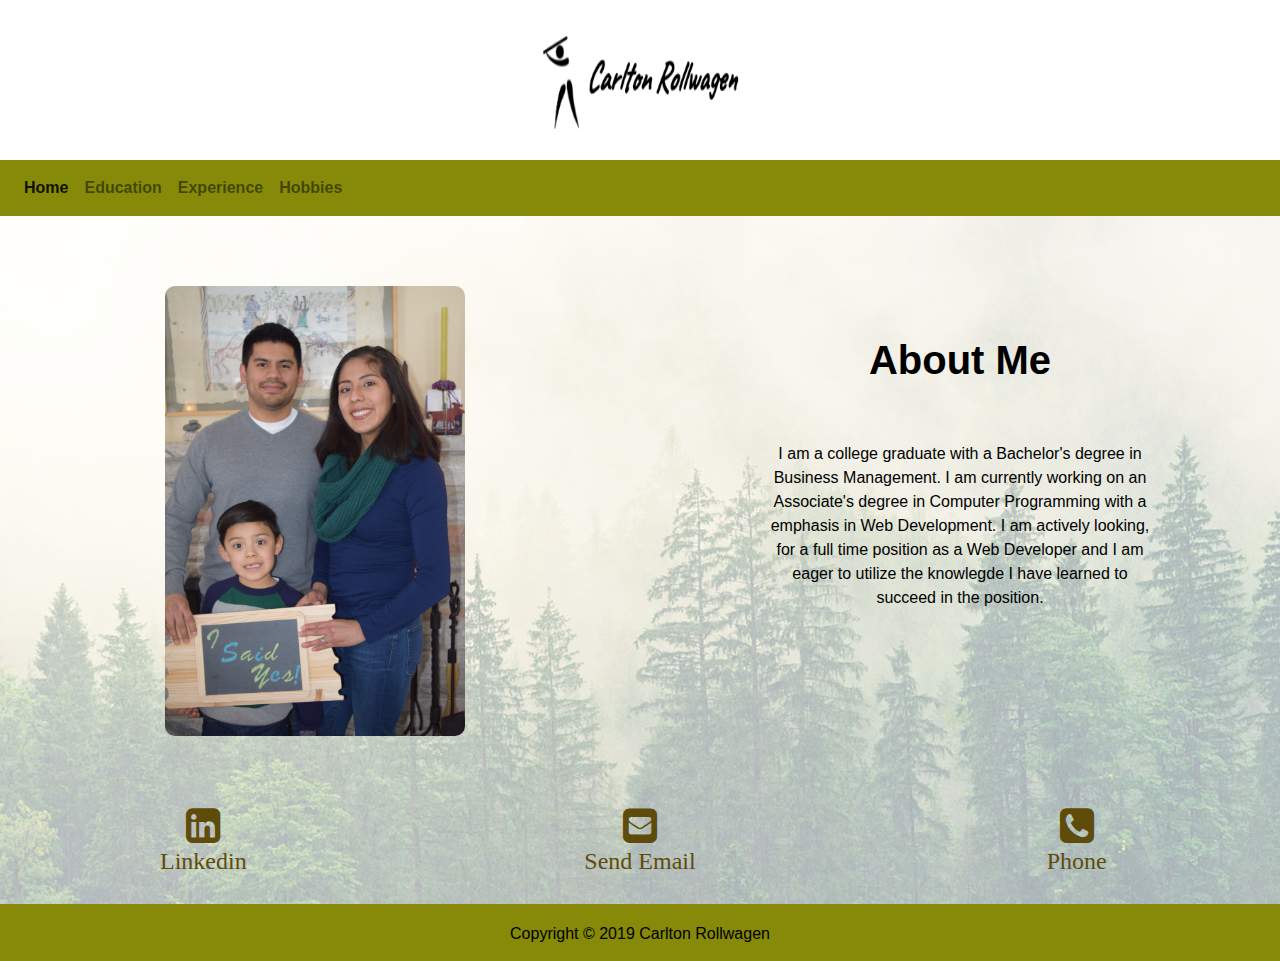
<file: index.html>
<!DOCTYPE html>
<html lang="en">


<head>
	<meta charset="UTF-8">
	<link rel='icon' href='favicon.ico' type='image/x-icon'/>
	<title>Carlton Rollwagen</title>
	<meta name="viewport" content="width=device-width, initial-scale=1">
    <meta name="description" content="This is the website description">
   	<link href='https://fonts.googleapis.com/css?family=Libre+Baskerville:400,400italic,700' rel='stylesheet' type='text/css'>
   	<link rel="stylesheet" href="https://maxcdn.bootstrapcdn.com/bootstrap/4.1.3/css/bootstrap.min.css">
 	<link rel="stylesheet" type="text/css" href="https://maxcdn.bootstrapcdn.com/font-awesome/4.6.3/css/font-awesome.min.css" >
    <link rel="stylesheet" type="text/css" href="final.css">
</head>
<body>
<header>
	<img src="images/logo.jpg" alt="Logo" height="100px" width="200px">
</header>
	<nav class="navbar navbar-expand-sm navbar-light" style="background-color:#868A08">
		<button class="navbar-toggler" type="button" data-toggle="collapse" data-target="#navbarSupportedContent" aria-controls="navbarSupportedContent" aria-expanded="false" aria-label="Toggle navigation">
   		<span class="navbar-toggler-icon"></span>
 		</button>
  			<div class="collapse navbar-collapse" id="navbarSupportedContent">
   			<ul class="navbar-nav">
   				<li class="nav-item active"><a class="nav-link" href="index.html">Home</a></li>
    			<li class="nav-item"><a class="nav-link" href="education.html">Education</a></li>
      			<li class="nav-item"><a class="nav-link" href="experience.html">Experience</a></li>
      			<li class="nav-item"><a class="nav-link" href="hobbies.html">Hobbies</a></li>
           	</ul>
       		</div>
   	</nav>
<main>
	<div class="container-fluid">
		<div class="row">
			<div class="col-sm-6">
				<div class="homepic"> 
				<img src="images/family.jpg" alt="Carlton" height="500" width="300" class="img-fluid">
				</div>
			</div>
			<div class="col-sm-6">
				<div class="indextitle">
				<h1>About Me</h1>	
				<div class="about">
				<p>I am a college graduate with a Bachelor's degree in<br>Business Management. I am currently working on an <br>Associate's degree in Computer Programming with a <br>emphasis in Web Development. I am actively looking,<br> for a full time position as a Web Developer and I am<br>eager to utilize the knowlegde I have learned to<br> succeed in the position.</p>
				</div>
				</div>
			</div>
		</div>
	</div>
	<div class="contact-icons">
		<div class="row">
			<div class="col-sm-4">
				<i class="fa fa-linkedin-square" aria-hidden="true" class="img-fluid" alt="Linkedin"></i>
					<a href="https://www.linkedin.com/in/carlton-rollwagen-82a32030"><h4>Linkedin</h4></a>
			</div>
			<div class="col-sm-4">
				<i class="fa fa-envelope-square" aria-hidden="true" class="img-fluid" alt="Email"></i>
					<a href="mailto: carltonrollwagen@gmail.com"><h4>Send Email</h4></a>
					
			</div>
			<div class="col-sm-4">
				<i class="fa fa-phone-square" aria-hidden="true" class="img-fluid" alt="Phone"></i>
					<a href="tel:651-491-8981"><h4>Phone</h4></a>
					
			</div>
		</div>
	
	</div>
</main>
<footer>
	<h6>Copyright &copy 2019 Carlton Rollwagen</h6>	
</footer>
	<script src="https://ajax.googleapis.com/ajax/libs/jquery/3.3.1/jquery.min.js"></script>
	<script src="https://cdnjs.cloudflare.com/ajax/libs/popper.js/1.14.3/umd/popper.min.js"></script>
	<script src="https://maxcdn.bootstrapcdn.com/bootstrap/4.1.3/js/bootstrap.min.js"></script>

</body>
</file>
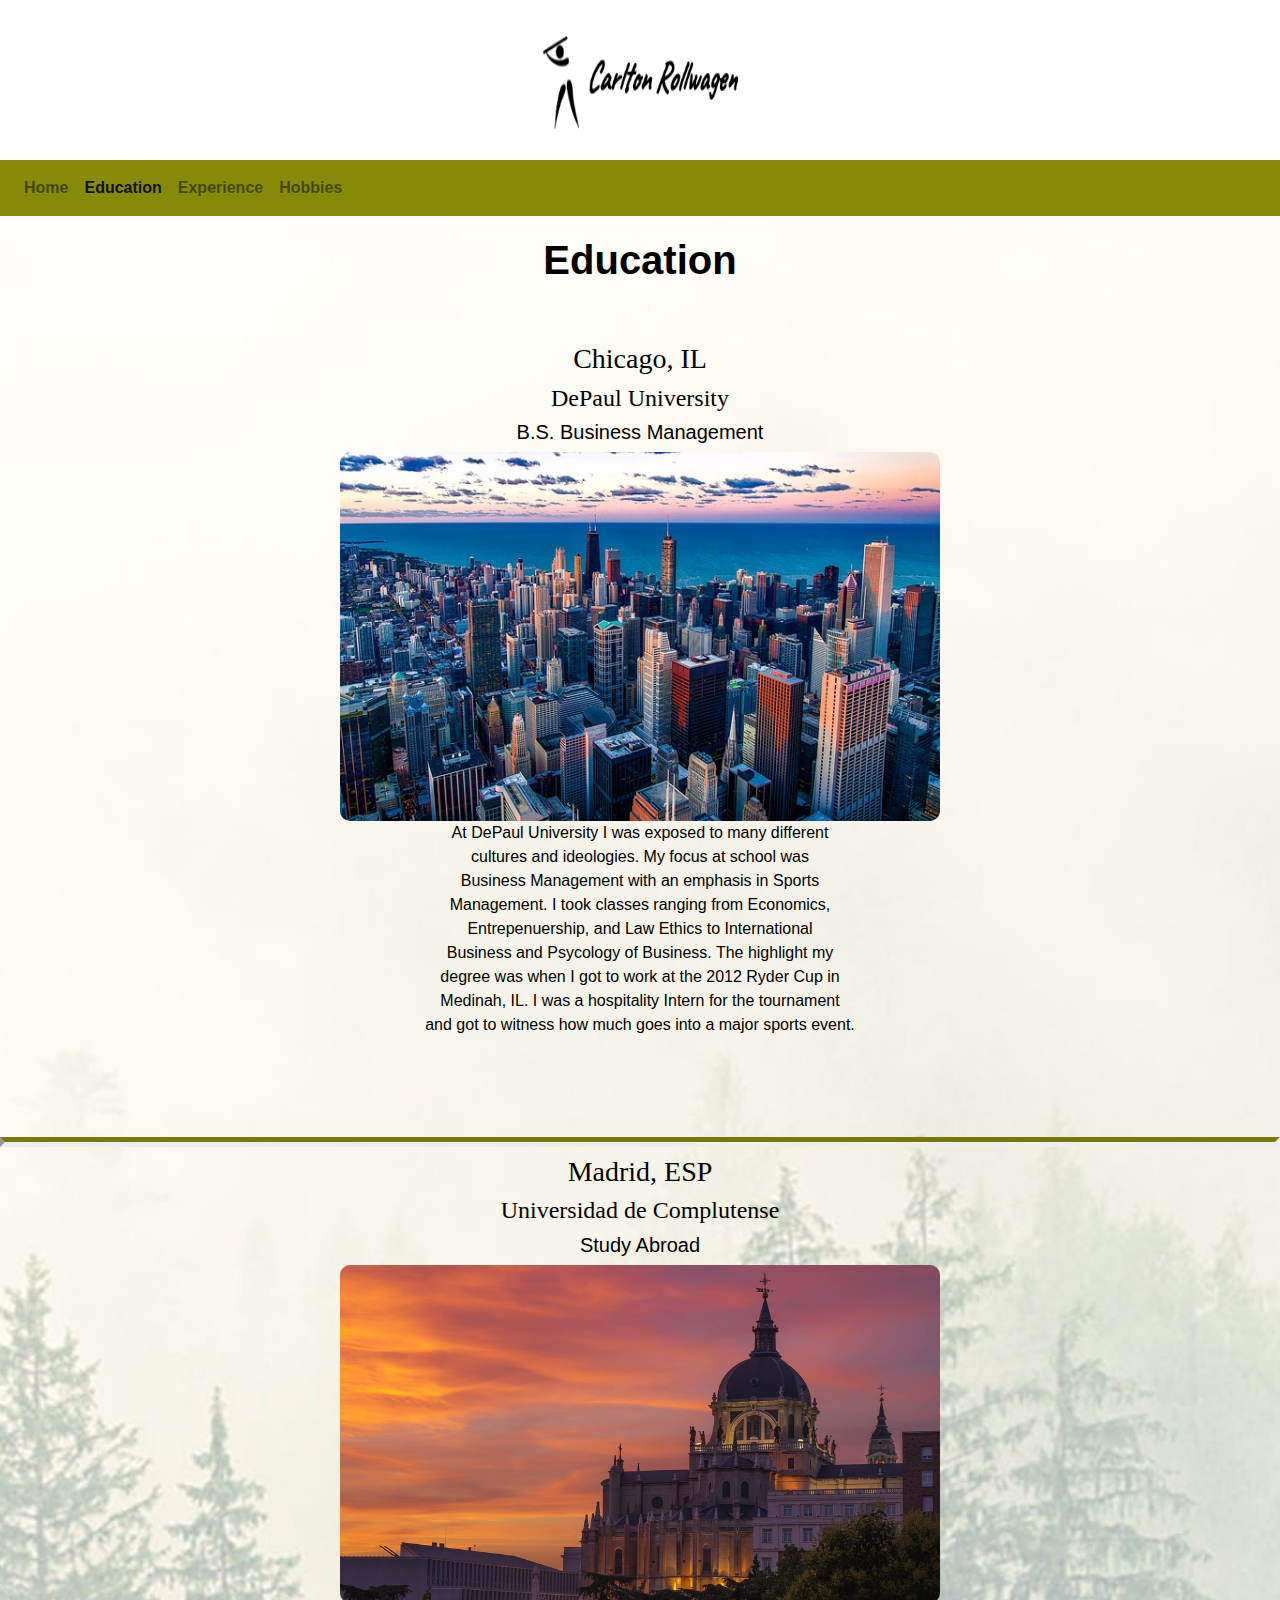
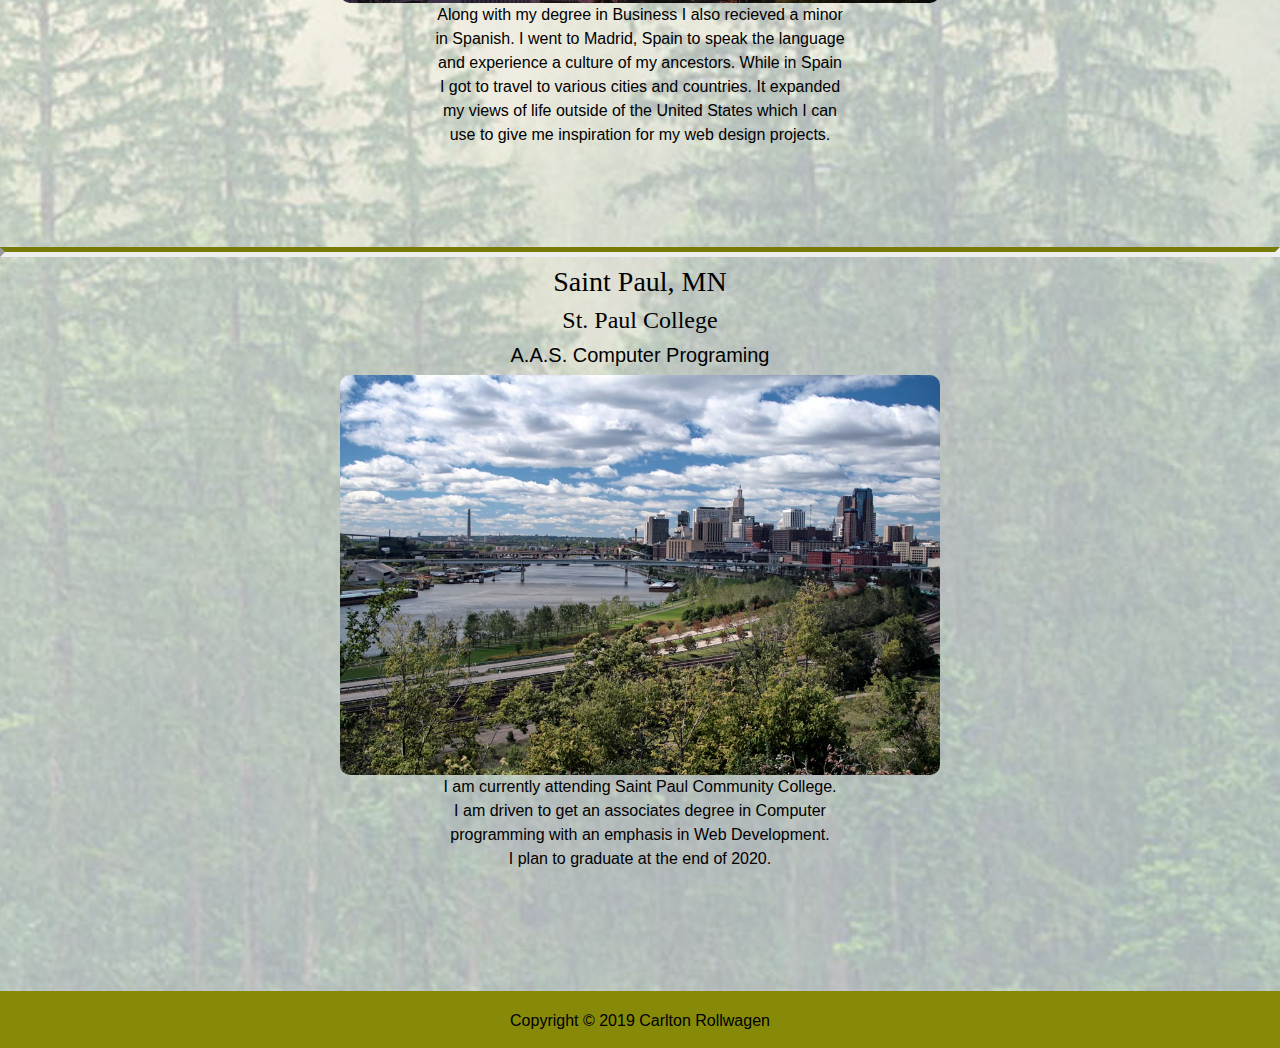
<file: education.html>
<!DOCTYPE html>
<html lang="en">
	
<head>
	<meta charset="UTF-8">
	<link rel='icon' href='favicon.ico' type='image/x-icon'/>
	<title>Carlton Rollwagen</title>
	<meta name="viewport" content="width=device-width, initial-scale=1">
    <meta name="description" content="This is the website description">
    <link href='https://fonts.googleapis.com/css?family=Libre+Baskerville:400,400italic,700' rel='stylesheet' type='text/css'>
    <link rel="stylesheet" href="https://maxcdn.bootstrapcdn.com/bootstrap/4.1.3/css/bootstrap.min.css">
	<link rel="stylesheet" type="text/css" href="https://maxcdn.bootstrapcdn.com/font-awesome/4.6.3/css/font-awesome.min.css" >
    <link rel="stylesheet" type="text/css" href="final.css">
</head>
<body>
	<header>
	<img src="images/logo.jpg" alt="Logo" height="100px" width="200px">
	</header>
	<nav class="navbar navbar-expand-sm navbar-light" style="background-color:#868A08">
		<button class="navbar-toggler" type="button" data-toggle="collapse" data-target="#navbarSupportedContent" aria-controls="navbarSupportedContent" aria-expanded="false" aria-label="Toggle navigation">
   		<span class="navbar-toggler-icon"></span>
 		</button>
  			<div class="collapse navbar-collapse" id="navbarSupportedContent">
   			<ul class="navbar-nav">
   				<li class="nav-item"><a class="nav-link" href="index.html">Home</a></li>
    			<li class="nav-item active"><a class="nav-link" href="education.html">Education</a></li>
      			<li class="nav-item"><a class="nav-link" href="experience.html">Experience</a></li>
      			<li class="nav-item"><a class="nav-link" href="hobbies.html">Hobbies</a></li>
           	</ul>
       		</div>
   	</nav>
<main>
	<h1>Education</h1>
		<h3>Chicago, IL<h3>
		<h4>DePaul University</h4>
		<h5>B.S. Business Management</h5>
			<div class="position">
			<img src="images/chicago.jpg" alt="Chicago" height="300px" width="600px" class="img-fluid">
					<P> At DePaul University I was exposed to many different<br>cultures and ideologies. My focus at school was<br>Business Management with an emphasis in Sports<br> Management. I took classes ranging from Economics,<br> Entrepenuership, and Law Ethics to International<br> Business and Psycology of Business. The highlight my<br> degree was when I got to work at the 2012 Ryder Cup in<br> Medinah, IL. I was a hospitality Intern for the tournament<br> and got to witness how much goes into a major sports event. </p> 
			</div>
			<hr>
		<h3>Madrid, ESP<h3>	
		<h4>Universidad de Complutense</h4>
		<h5>Study Abroad</h5>
			<div class="position"> 
				<img src="images/madrid.jpg" alt="madrid" height="300px" width="600px" class="img-fluid">
					<p>Along with my degree in Business I also recieved a minor<br> in Spanish. I went to Madrid, Spain to speak the language<br> and experience a culture of my ancestors. While in Spain<br> I got to travel to various cities and countries. It expanded<br> my views of life outside of the United States which I can<br> use to give me inspiration for my web design projects.</p>
			</div>
			<hr>
		<h3>Saint Paul, MN</h3>			
		<h4>St. Paul College</h4>
		<h5>A.A.S. Computer Programing</h5>
			<div class="position">
			<img src="images/saint-paul.jpg" alt="Saint Paul" height="300px" width="600px" class="img-fluid">	
					<p>I am currently attending Saint Paul Community College.<br> I am driven to get an associates degree in Computer<br> programming with an emphasis in Web Development.<br> I plan to graduate at the end of 2020.</p>
			</div>
</main>
<footer>
	<h6>Copyright &copy 2019 Carlton Rollwagen</h6>
	
</footer>
	<script src="https://ajax.googleapis.com/ajax/libs/jquery/3.3.1/jquery.min.js"></script>
	<script src="https://cdnjs.cloudflare.com/ajax/libs/popper.js/1.14.3/umd/popper.min.js"></script>
	<script src="https://maxcdn.bootstrapcdn.com/bootstrap/4.1.3/js/bootstrap.min.js"></script>
</body>
</file>
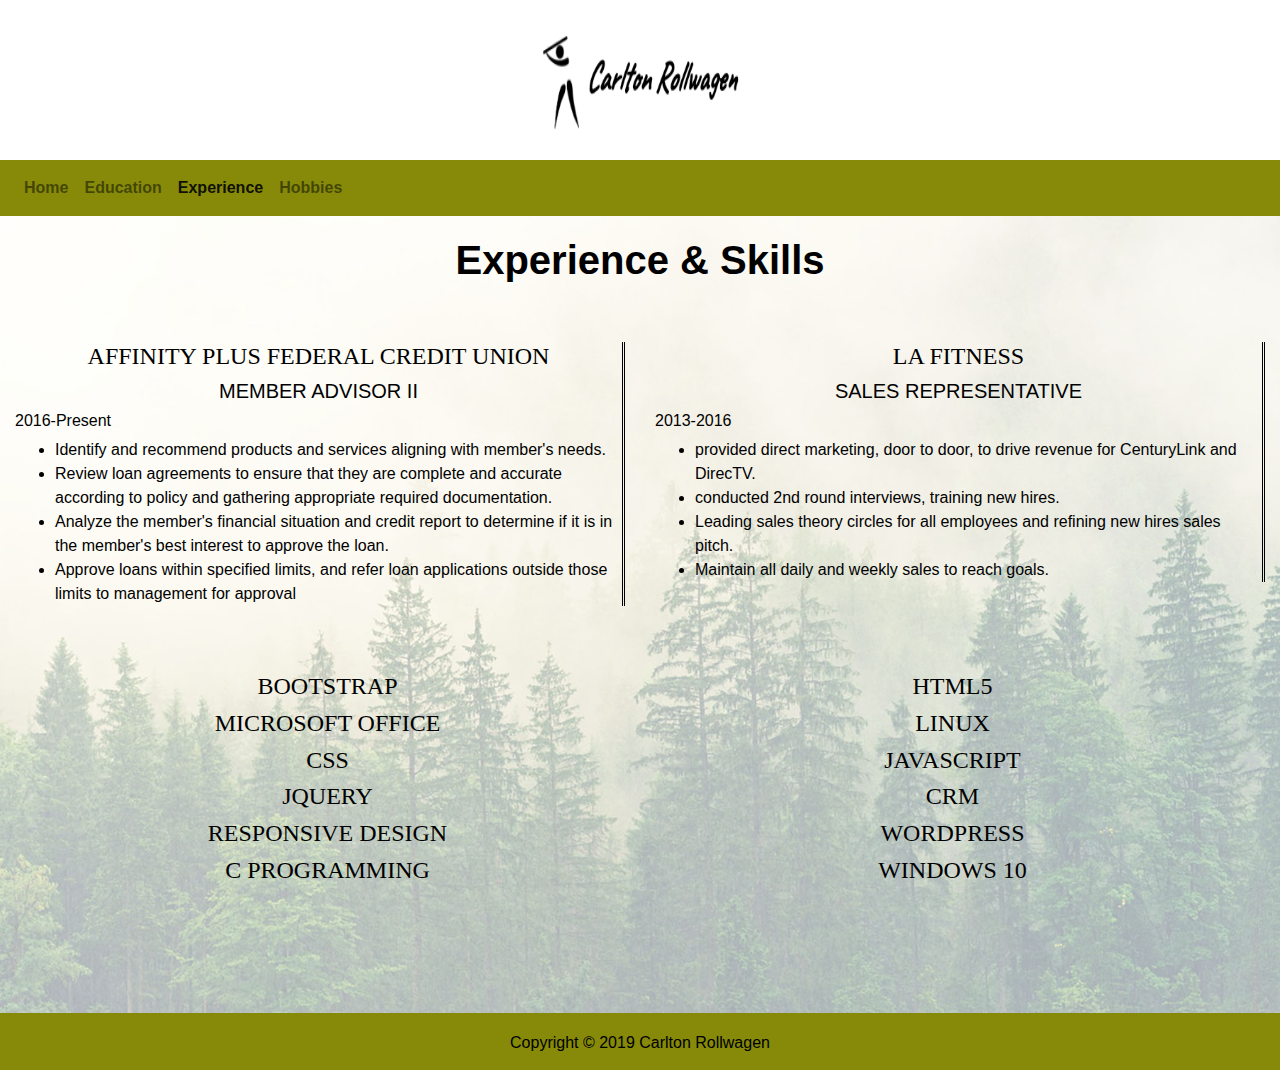
<file: experience.html>
<!DOCTYPE html>
<html lang="en">


<head>
  <meta charset="UTF-8">
  <link rel='icon' href='favicon.ico' type='image/x-icon'/>
  <title>Carlton Rollwagen</title>
  <meta name="viewport" content="width=device-width, initial-scale=1">
    <meta name="description" content="This is the website description">
    <link href='https://fonts.googleapis.com/css?family=Libre+Baskerville:400,400italic,700' rel='stylesheet' type='text/css'>
    <link rel="stylesheet" href="https://maxcdn.bootstrapcdn.com/bootstrap/4.1.3/css/bootstrap.min.css">
  <link rel="stylesheet" type="text/css" href="https://maxcdn.bootstrapcdn.com/font-awesome/4.6.3/css/font-awesome.min.css" >
    <link rel="stylesheet" type="text/css" href="final.css">
</head>
<body>
<header>
  <img src="images/logo.jpg" alt="Logo" height="100px" width="200px">
</header>
  <nav class="navbar navbar-expand-sm navbar-light" style="background-color: #868A08">
    <button class="navbar-toggler" type="button" data-toggle="collapse" data-target="#navbarSupportedContent" aria-controls="navbarSupportedContent" aria-expanded="false" aria-label="Toggle navigation">
      <span class="navbar-toggler-icon"></span>
    </button>
        <div class="collapse navbar-collapse" id="navbarSupportedContent">
        <ul class="navbar-nav">
          <li class="nav-item"><a class="nav-link" href="index.html">Home</a></li>
          <li class="nav-item"><a class="nav-link" href="education.html">Education</a></li>
          <li class="nav-item active"><a class="nav-link" href="Experience.html">Experience</a></li>
          <li class="nav-item"><a class="nav-link" href="hobbies.html">Hobbies</a></li>
            </ul>
          </div>
    </nav>
<main>
  <h1>Experience & Skills</h1>
  <div class="container-fluid">
    <div class="row">
        <div class="col-sm-6">
          <div class="jobs">
          <h4>AFFINITY PLUS FEDERAL CREDIT UNION</h4>
            <h5>MEMBER ADVISOR II</h5>
              <h6>2016-Present</h6>
            <ul>
            <li>Identify and recommend products and services aligning with member's needs.</li>
            <li>Review loan agreements to ensure that they are complete and accurate according to policy and gathering appropriate required documentation.</li>
            <li>Analyze the member's financial situation and credit report to determine if it is in the member's best interest to approve the loan.</li>
            <li>Approve loans within specified limits, and refer loan applications outside those limits to management for approval</li>
          </ul>
        </div>
      </div>
      <div class="col-sm-6">
        <div class="jobs">
        <h4>LA FITNESS</h4>
            <h5>SALES REPRESENTATIVE</h5>
              <h6>2013-2016</h6>
            
            <ul>  
            <li>provided direct marketing, door to door, to drive revenue for CenturyLink and DirecTV.</li>
            <li>conducted 2nd round interviews, training new hires. </li>
            <li>Leading sales theory circles for all employees and refining new hires sales pitch. </li>
            <li>Maintain all daily and weekly sales to reach goals.</li>
            </ul>

        </div>
  </div>
</div>
    <div class="container-fluid">
      <div class="skill">
      <div class="row">
        <div class="col-sm-6">
          <h4>BOOTSTRAP</h4>
        </div>
        <div class="col-sm-6">
          <h4>HTML5</h4>
       </div>
        <div class="col-sm-6">
          <h4>MICROSOFT OFFICE</h4>
        </div>
        <div class="col-sm-6">
          <h4>LINUX</h4>
        </div>
      </div>
     <div class="row"> 
       <div class="col-sm-6">
         <h4>CSS</h4>
       </div>
       <div class="col-sm-6">
         <h4>JAVASCRIPT</h4>
       </div>
        <div class="col-sm-6">
          <h4>JQUERY</h4>
        </div>
       <div class="col-sm-6">
         <h4>CRM</h4>
        </div>
     </div>
     <div class="row">
       <div class="col-sm-6">
         <h4>RESPONSIVE DESIGN</h4>
       </div>
       <div class="col-sm-6">
         <h4>WORDPRESS</h4>
       </div>
       <div class="col-sm-6">
        <div class="footer">
         <h4>C PROGRAMMING</h4>
        </div>
       </div>
       <div class="col-sm-6">
        <div class="footer">
         <h4>WINDOWS 10</h4>
        </div>
       </div>
      </div>
    </div>
   </div>
  
  

</main>
<footer>
  <h6>Copyright &copy 2019 Carlton Rollwagen</h6>  
</footer>
  <script src="https://ajax.googleapis.com/ajax/libs/jquery/3.3.1/jquery.min.js"></script>
  <script src="https://cdnjs.cloudflare.com/ajax/libs/popper.js/1.14.3/umd/popper.min.js"></script>
  <script src="https://maxcdn.bootstrapcdn.com/bootstrap/4.1.3/js/bootstrap.min.js"></script>
</body>
</file>
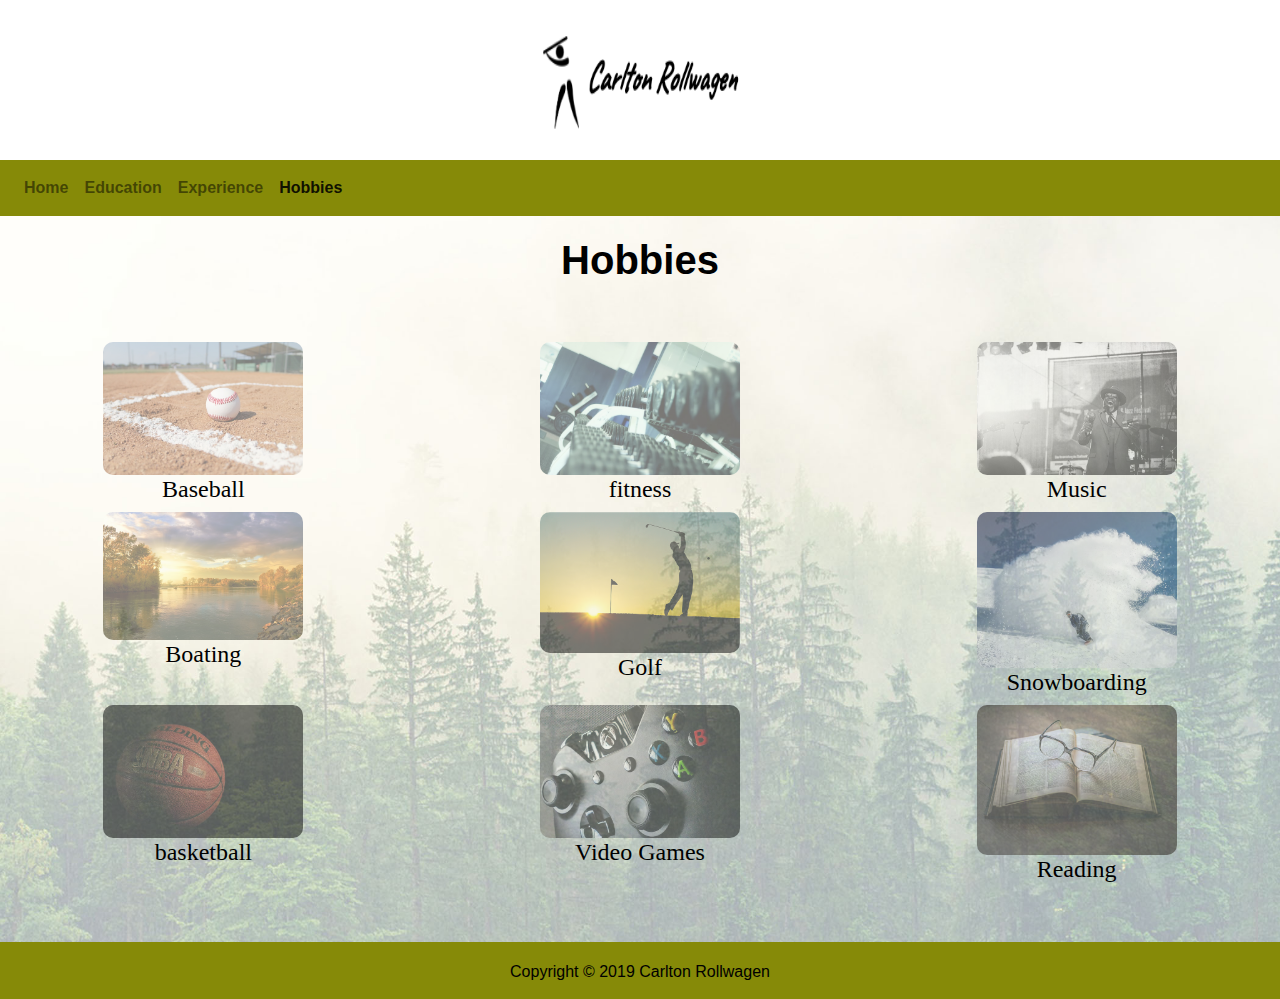
<file: hobbies.html>
<!DOCTYPE html>
<html lang="en">


<head>
	<meta charset="UTF-8">
	<link rel='icon' href='favicon.ico' type='image/x-icon'/>
	<title>Carlton Rollwagen</title>
	<meta name="viewport" content="width=device-width, initial-scale=1">
    <meta name="description" content="This is the website description">
   	<link href='https://fonts.googleapis.com/css?family=Libre+Baskerville:400,400italic,700' rel='stylesheet' type='text/css'>
   	<link rel="stylesheet" href="https://maxcdn.bootstrapcdn.com/bootstrap/4.1.3/css/bootstrap.min.css">
 	<link rel="stylesheet" type="text/css" href="https://maxcdn.bootstrapcdn.com/font-awesome/4.6.3/css/font-awesome.min.css" >
    <link rel="stylesheet" type="text/css" href="final.css">
</head>
<body>
<header>
	<img src="images/logo.jpg" alt="Logo" height="100px" width="200px">
</header>
	<nav class="navbar navbar-expand-sm navbar-light" style="background-color: #868A08">
		<button class="navbar-toggler" type="button" data-toggle="collapse" data-target="#navbarSupportedContent" aria-controls="navbarSupportedContent" aria-expanded="false" aria-label="Toggle navigation">
   		<span class="navbar-toggler-icon"></span>
 		</button>
  			<div class="collapse navbar-collapse" id="navbarSupportedContent">
   			<ul class="navbar-nav">
   				<li class="nav-item"><a class="nav-link" href="index.html">Home</a></li>
    			<li class="nav-item"><a class="nav-link" href="education.html">Education</a></li>
      			<li class="nav-item"><a class="nav-link" href="experience.html">Experience</a></li>
      			<li class="nav-item active"><a class="nav-link" href="hobbies.html">Hobbies</a></li>
           	</ul>
       		</div>
   	</nav>

<main>
	<h1>Hobbies</h1>
	<div id="skillhero">
		<div class="row">
			<div class="col-sm-4">
				<div class="img">
				<a href="https://youtu.be/EPTwvW2kxVs">
				<img src="images/baseball.jpg" alt="baseball" height="200px" width="200px" class="img-fluid"></a>
				</div>
				<h4>Baseball</h4>
			</div>
			<div class="col-sm-4">
				<div class="img">
				<a href="https://youtu.be/Kv_lisyAxEs">
				<img src="images/fitness.jpg" alt="fitness" height="200px" width="200px" class="img-fluid"></a>
				</div>
				<h4>fitness</h4>
			</div>
			<div class="col-sm-4">
				<div class="img">
				<a href="https://youtu.be/Y7d42LJfkqQ">
				<img src="images/music.jpg" alt="music" height="200px" width="200px" class="img-fluid"></a>
				</div>
				<h4>Music</h4>
			</div>
		</div>
		<div class="row">
			<div class="col-sm-4">
				<div class="img">
				<a href="https://www.nps.gov/sacn/index.htm">
				<img src="images/river.jpg" alt="baxter" height="200px" width="200px" class="img-fluid"></a>
				</div>
				<h4>Boating</h4>
			</div>
			<div class="col-sm-4">
				<div class="img">
				<a href="https://youtu.be/G2AvRfxgpL4">
				<img src="images/golf.jpg" alt="golf" height="200px" width="200px" class="img-fluid"></a>
				</div>
				<h4>Golf</h4>
			</div>
			<div class="col-sm-4">
				<div class="img">
				<a href="https://youtu.be/IlL-PGqZqVY">
				<img src="images/snowboarding.jpg" alt="snowboarding" height="200px" width="200px" class="img-fluid"></a>
				</div>
				<h4>Snowboarding</h4>
			</div>
		</div>
		<div class="row">
			<div class="col-sm-4">
				<div class="img">
				<a href="https://youtu.be/13YeR5zIGbo">
				<img src="images/basketball.jpg" alt="basketball" height="200px" width="200px" class="img-fluid"></a>
				</div>
				<h4>basketball</h4>
			</div>
			<div class="col-sm-4">
				<div class="img">
				<a href="https://www.nba2k.com">
				<img src="images/games.jpg" alt="video games" height="200px" width="200px" class="img-fluid"></a>
				</div>
				<h4>Video Games</h4>
			</div>
			<div class="col-sm-4">
				<div class="img">
				<a href="https://thegreatestbooks.org">
				<img src="images/book.jpg" alt="family" height="100px" width="200px" class="img-fluid"></a>
				</div>
				<h4>Reading</h4>
			</div>
		</div>
	</div>
	</div>
</main>

<footer>
	<h6>Copyright &copy 2019 Carlton Rollwagen</h6>
	

	
</footer>
	<script src="https://ajax.googleapis.com/ajax/libs/jquery/3.3.1/jquery.min.js"></script>
	<script src="https://cdnjs.cloudflare.com/ajax/libs/popper.js/1.14.3/umd/popper.min.js"></script>
	<script src="https://maxcdn.bootstrapcdn.com/bootstrap/4.1.3/js/bootstrap.min.js"></script>
</body>
</file>
<file: final.css>
#skillhero{
	position: center;
	text-align: center;
	padding-bottom: 30px;
}

header{
	background-size: 100px 100px;
	text-align: center;
	font-family: 'Arial', Arial;
	color: #8EAEBD;
	padding-top: 30px;
	padding-bottom: 30px;
}
nav{
	padding:auto;
	font-family: 'Arial', Arial;
	background-color:#868A08;
	font-weight: bold;
}
nav ul{
	margin: 0;
}
main{
	padding-bottom: 20px;
	padding-top: 20px;
	max-width: 1500px;
	margin: 0 auto;
	color: black;
	background-image: url(images/trees.jpg);
	background-repeat: no-repeat;
	background-position: center;
	background-size: cover;
}
hr{
	display: block;
	margin-top: 0.5em;
	margin-bottom: 0.5em;
	margin-left: auto;
	margin-right: auto;
	border-style: inset;
	border-width: 5px;
	background-color: #868A08;
}


img{
	border-radius: 10px;
	position: center;
}
.img{
	opacity: 0.5;
	filter: alpha (opacity=50);
}
.img:hover{
	opacity: 1.0;
	filter: alpha(opacity=100);
}
.position{
	text-align: center;
	margin-bottom: 100px;
	color: black;
}
.who{
	margin-bottom: 100px;
	display: block;
}
blockquote{
	display: block;
	margin-left: 200px;
	margin-right: 200px;
}
h1{
	font-family: 'Arial', Arial;
	font-weight: bold;
	display: block;
	text-align: center;
	padding-bottom: 50px;
	color: black;
}
h2{
	font-family: 'Arial', Arial;
	font-weight: bold;
	display: block;
	text-align: center;
	margin-bottom: 40px;
	color: black;

}
h3{
	font-family: bold;
	text-align: center;
	color: black;
}
h4{
	font-family: italic;	
	text-align: center;
	color:black;
	
}
h5{
	text-align: center;
	color: black;
}
.footer{
	padding-bottom: 100px;
}
.skill{
	padding-top: 50px;
}
.indextitle{
	padding-top: 100px;
	text-align: center;
}
.homepic{
	border-radius: 50%; 
	padding-left: 150px;
	padding-right:150px;
	padding-top: 50px;
	
}
.jobs{
	border-right-style: double;
}

.contact-icons{
	text-align: center;
	color: #5F4C0B;
	padding-top:30px;
}

.contact-icons i{
	font-size:	40px;
	margin-top: 40px;
	color: #5F4C0B;
	opacity: 1.0;

}
.contact-icons h4{
	color: #5F4C0B;
}

footer{
	padding:20px;
	background-color:#868A08;
	color: black;
	text-align: center;
	padding-bottom: 10px
}
</file>
